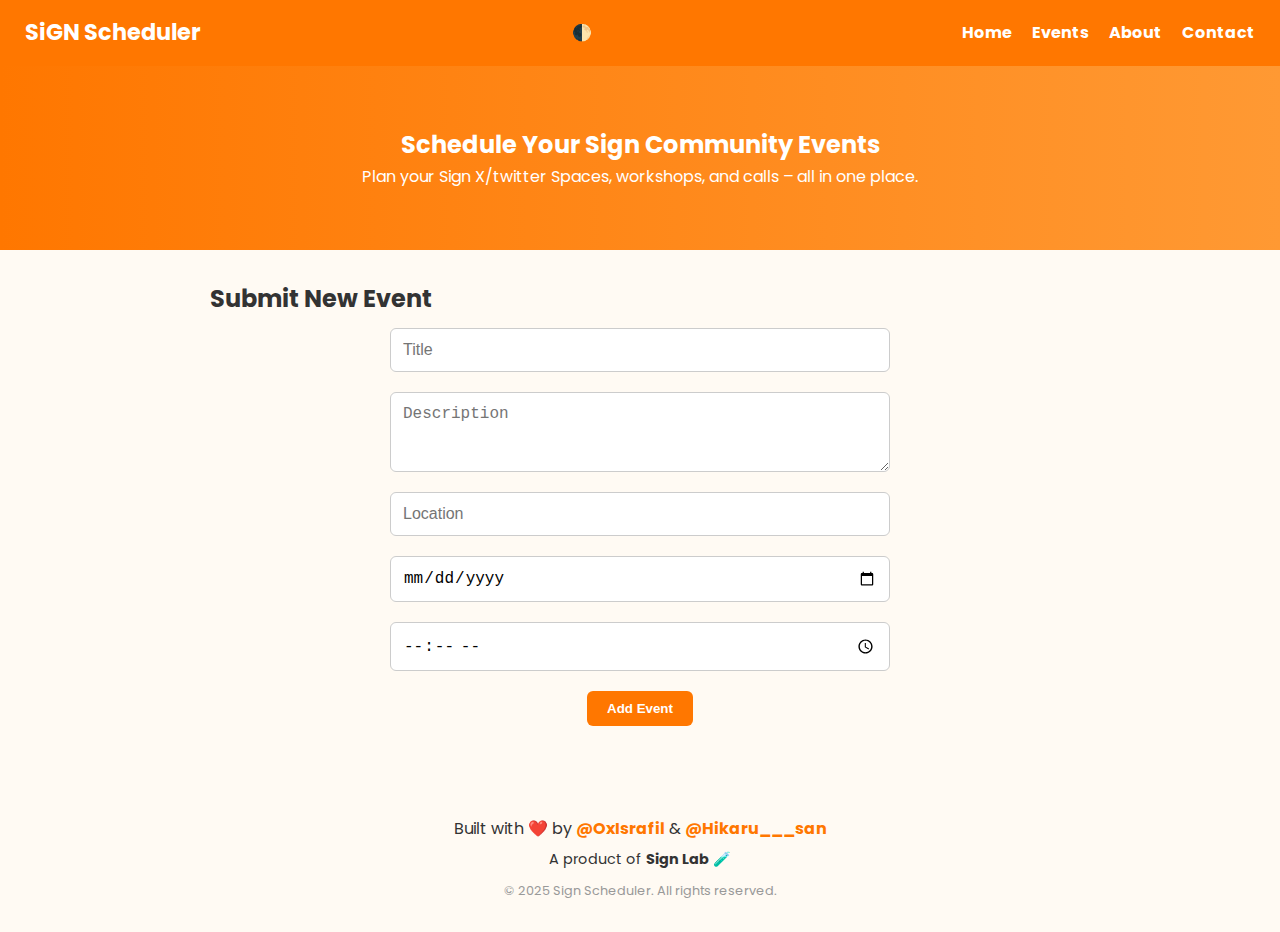
<file: frontend/index.html>
<!DOCTYPE html>
<html lang="en">
<head>
  <meta charset="UTF-8">
  <title>Sign Scheduler - Home</title>
  <link rel="stylesheet" href="styles.css">
  <link rel="icon" type="image/png" href="favicon.png">
  <link href="https://fonts.googleapis.com/css2?family=Poppins:wght@400;600&display=swap" rel="stylesheet">

</head>
<body>
  <!-- Loader -->
  <div id="loader" class="loader"></div>

  <!-- Navbar -->
  <nav class="navbar">
    <div class="logo">SiGN Scheduler</div>
    <div class="theme-toggle" id="themeToggle">🌓</div>
    <div class="menu-toggle" id="menuToggle">&#9776;</div>
    <ul class="nav-links" id="navLinks">
      <li><a href="index.html">Home</a></li>
      <li><a href="pages/events.html">Events</a></li>
      <li><a href="pages/about.html">About</a></li>
      <li><a href="pages/contact.html">Contact</a></li>
    </ul>
  </nav>

  <!-- Hero -->
  <header class="hero">
    <h2>Schedule Your Sign Community Events</h2>
    <p>Plan your Sign X/twitter Spaces, workshops, and calls – all in one place.</p>
  </header>

  <!-- Event Form -->
  <section class="form-section">
    <h2>Submit New Event</h2>
    <form id="eventForm">
      <input type="text" placeholder="Title" name="title" required>
      <textarea placeholder="Description" name="description"></textarea>
      <input type="text" placeholder="Location" name="location">
      <input type="date" name="date" required>
      <input type="time" name="time" required>
      <button type="submit">Add Event</button>
      <p id="formMsg"></p>
    </form>
  </section>

  <!-- Footer -->
  <footer>
  
  <p>
    Built with ❤️ by 
    <a href="https://x.com/OxIsrafil" target="_blank">@OxIsrafil</a> &amp; 
    <a href="https://x.com/Hikaru___san" target="_blank">@Hikaru___san</a>
  </p>
  
  <p style="margin-top: 6px; font-size: 0.9rem;">
    A product of <strong>Sign Lab</strong> 🧪
  </p>
  
  <p style="margin-top: 10px; font-size: 0.8rem; color: #999;">
    &copy; 2025 Sign Scheduler. All rights reserved.
  </p>
</footer>

  <script src="script.js"></script>
</body>
</html>
</file>
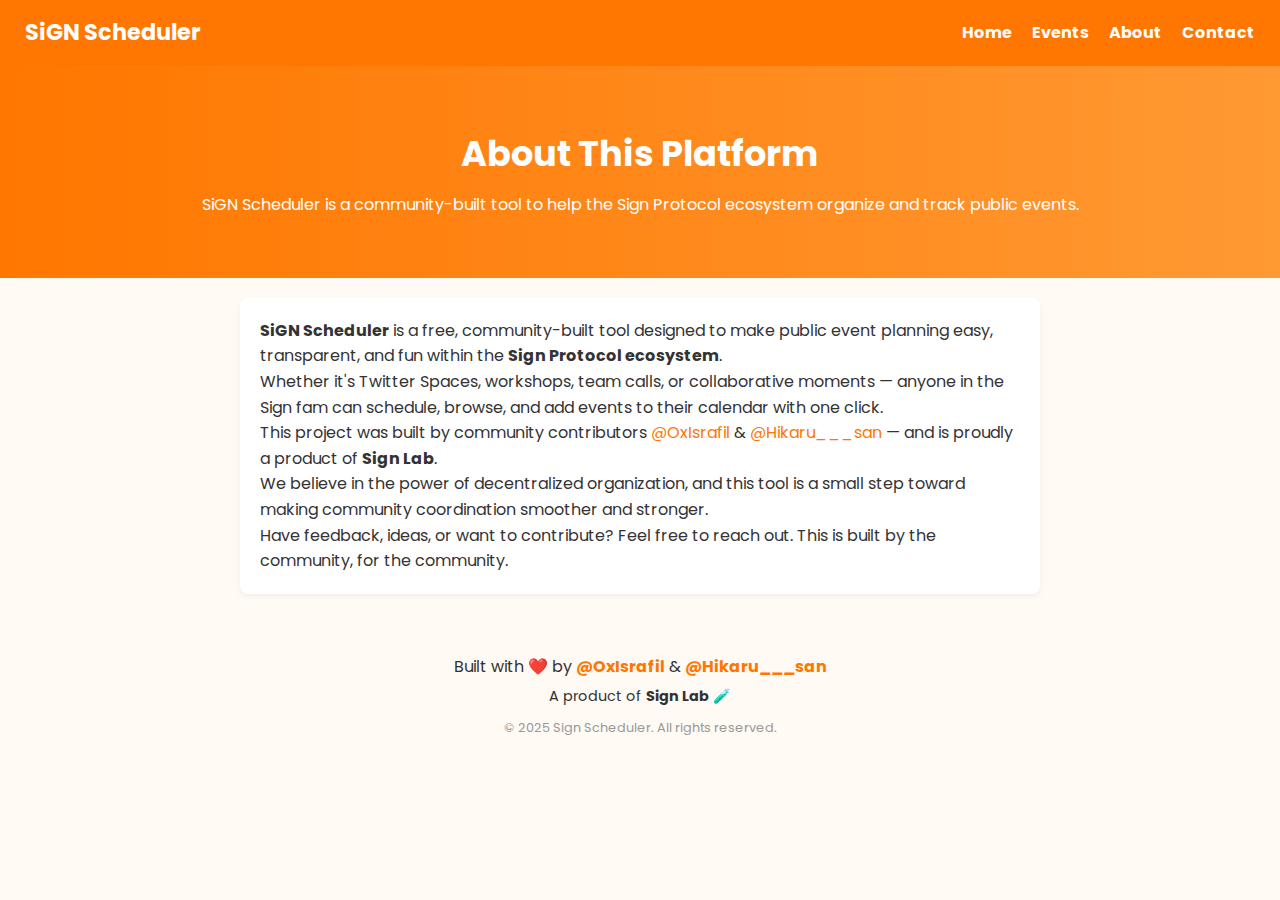
<file: frontend/pages/about.html>
<!DOCTYPE html>
<html lang="en">
<head>
  <meta charset="UTF-8">
  <title>About - SiGN Scheduler</title>
  <link rel="stylesheet" href="../styles.css">
  <link href="https://fonts.googleapis.com/css2?family=Poppins:wght@400;600&display=swap" rel="stylesheet">

</head>
<body>
  <nav class="navbar">
    <div class="logo">SiGN Scheduler</div>
    <div class="menu-toggle" id="menuToggle">&#9776;</div>
    <ul class="nav-links" id="navLinks">
      <li><a href="../index.html">Home</a></li>
      <li><a href="events.html">Events</a></li>
      <li><a href="about.html">About</a></li>
      <li><a href="contact.html">Contact</a></li>
    </ul>
  </nav>

  <header class="hero">
    <h1>About This Platform</h1>
    <p>SiGN Scheduler is a community-built tool to help the Sign Protocol ecosystem organize and track public events.</p>
  </header>

  <section class="info-section">
    <p><strong>SiGN Scheduler</strong> is a free, community-built tool designed to make public event planning easy, transparent, and fun within the <strong>Sign Protocol ecosystem</strong>.</p>

    <p>Whether it's Twitter Spaces, workshops, team calls, or collaborative moments — anyone in the Sign fam can schedule, browse, and add events to their calendar with one click.</p>

    <p>This project was built by community contributors <a href="https://x.com/OxIsrafil" target="_blank">@OxIsrafil</a> &amp; <a href="https://x.com/Hikaru___san" target="_blank">@Hikaru___san</a> — and is proudly a product of <strong>Sign Lab</strong>.</p>

    <p>We believe in the power of decentralized organization, and this tool is a small step toward making community coordination smoother and stronger.</p>

    <p>Have feedback, ideas, or want to contribute? Feel free to reach out. This is built by the community, for the community.</p>
  </section>

  <!-- Footer -->
  <footer>
  
  <p>
    Built with ❤️ by 
    <a href="https://x.com/OxIsrafil" target="_blank">@OxIsrafil</a> &amp; 
    <a href="https://x.com/Hikaru___san" target="_blank">@Hikaru___san</a>
  </p>
  
  <p style="margin-top: 6px; font-size: 0.9rem;">
    A product of <strong>Sign Lab</strong> 🧪
  </p>
  
  <p style="margin-top: 10px; font-size: 0.8rem; color: #999;">
    &copy; 2025 Sign Scheduler. All rights reserved.
  </p>
</footer>
</body>
</html>
</file>
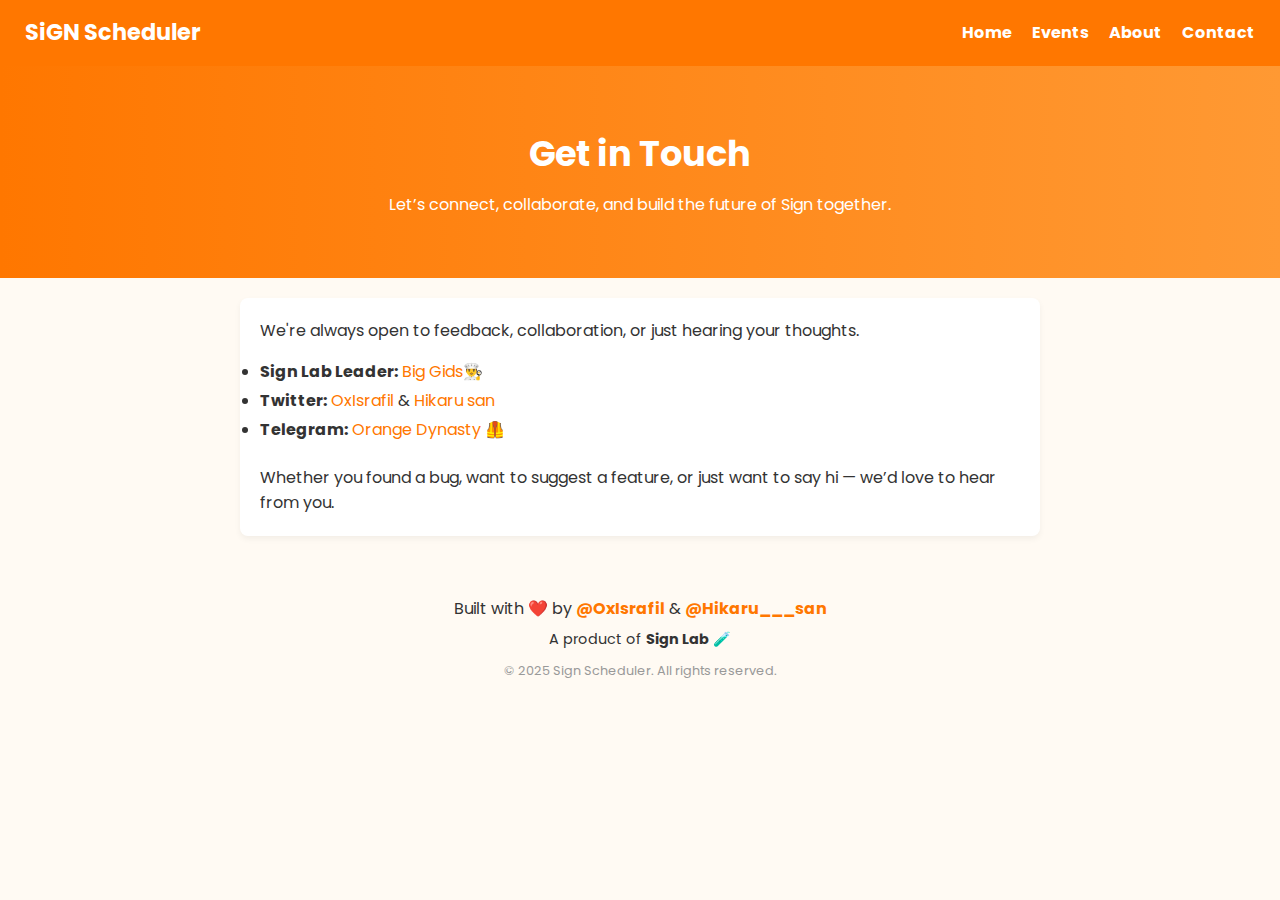
<file: frontend/pages/contact.html>
<!DOCTYPE html>
<html lang="en">
<head>
  <meta charset="UTF-8">
  <title>Contact - SiGN Scheduler</title>
  <link rel="stylesheet" href="../styles.css">
  <link href="https://fonts.googleapis.com/css2?family=Poppins:wght@400;600&display=swap" rel="stylesheet">

</head>
<body>
  <nav class="navbar">
    <div class="logo">SiGN Scheduler</div>
    <div class="menu-toggle" id="menuToggle">&#9776;</div>
    <ul class="nav-links" id="navLinks">
      <li><a href="../index.html">Home</a></li>
      <li><a href="events.html">Events</a></li>
      <li><a href="about.html">About</a></li>
      <li><a href="contact.html">Contact</a></li>
    </ul>
  </nav>

 <header class="hero">
    <h1>Get in Touch</h1>
    <p>Let’s connect, collaborate, and build the future of Sign together.</p>
  </header>

  <section class="info-section">
    <p>We're always open to feedback, collaboration, or just hearing your thoughts.</p>

    <ul style="margin-top: 15px; line-height: 1.8;">
      <li><strong>Sign Lab Leader:</strong> <a href="https://x.com/_biggids" target="_blank">Big Gids👨‍🍳</a></li>
      <li><strong>Twitter:</strong> <a href="https://x.com/OxIsrafil" target="_blank">OxIsrafil</a> & <a href="https://x.com/Hikaru___san" target="_blank">Hikaru san</a></li>
      <li><strong>Telegram:</strong> <a href="https://t.me/orangedynasty/111280" target="_blank">Orange Dynasty 🦺</a></li>
    </ul>

    <p style="margin-top: 20px;">
      Whether you found a bug, want to suggest a feature, or just want to say hi — we’d love to hear from you.
    </p>
  </section>

  <!-- Footer from here👀-->
  <footer>
  
  <p>
    Built with ❤️ by 
    <a href="https://x.com/OxIsrafil" target="_blank">@OxIsrafil</a> &amp; 
    <a href="https://x.com/Hikaru___san" target="_blank">@Hikaru___san</a>
  </p>
  
  <p style="margin-top: 6px; font-size: 0.9rem;">
    A product of <strong>Sign Lab</strong> 🧪
  </p>
  
  <p style="margin-top: 10px; font-size: 0.8rem; color: #999;">
    &copy; 2025 Sign Scheduler. All rights reserved.
  </p>
</footer>
</body>
</html>
</file>
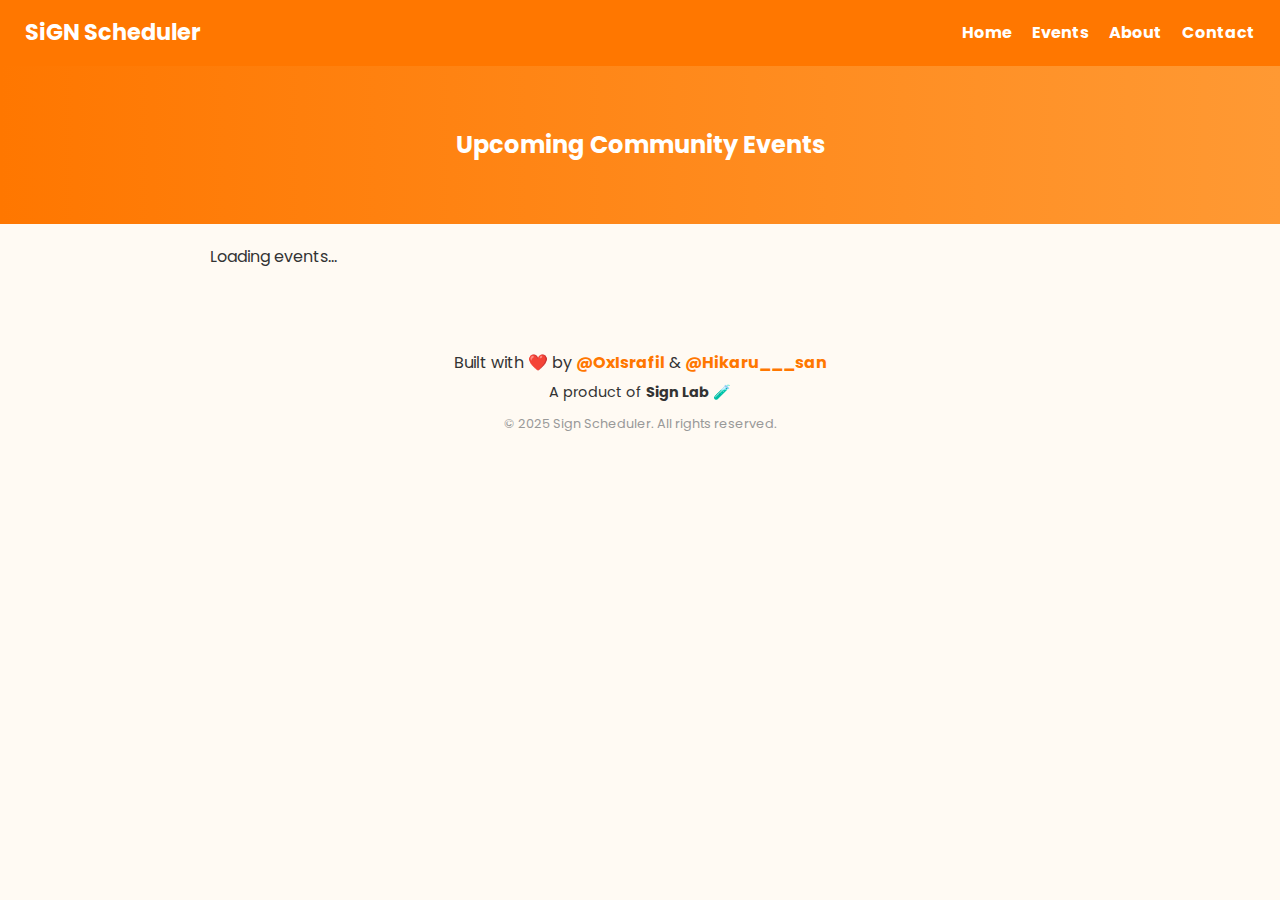
<file: frontend/pages/events.html>
<!DOCTYPE html>
<html lang="en">
<head>
  <meta charset="UTF-8">
  <title>Sign Scheduler - Events</title>
  <link rel="stylesheet" href="../styles.css">
  <link href="https://fonts.googleapis.com/css2?family=Poppins:wght@400;600&display=swap" rel="stylesheet">

</head>
<body>
  <!-- Navbar -->
  <nav class="navbar">
    <div class="logo">SiGN Scheduler</div>
    <div class="menu-toggle" id="menuToggle">&#9776;</div>
    <ul class="nav-links" id="navLinks">
      <li><a href="../index.html">Home</a></li>
      <li><a href="events.html">Events</a></li>
      <li><a href="about.html">About</a></li>
      <li><a href="contact.html">Contact</a></li>
    </ul>
  </nav>

  <header class="hero">
    <h2>Upcoming Community Events</h2>
  </header>

  <section id="eventsList" class="event-list-section">
    <p>Loading events...</p>
  </section>

  <!-- Footer -->
  <footer>
  
  <p>
    Built with ❤️ by 
    <a href="https://x.com/OxIsrafil" target="_blank">@OxIsrafil</a> &amp; 
    <a href="https://x.com/Hikaru___san" target="_blank">@Hikaru___san</a>
  </p>
  
  <p style="margin-top: 6px; font-size: 0.9rem;">
    A product of <strong>Sign Lab</strong> 🧪
  </p>
  
  <p style="margin-top: 10px; font-size: 0.8rem; color: #999;">
    &copy; 2025 Sign Scheduler. All rights reserved.
  </p>
</footer>

  <script src="../script.js"></script>
</body>
</html>
</file>
<file: frontend/styles.css>
/* Reset & Base */
* {
  margin: 0;
  padding: 0;
  box-sizing: border-box;
}

:root {
  --bg: #fffaf3;
  --text: #333;
  --card: #fff;
  --accent: #ff7700;
}

body {
  font-family: 'Poppins', sans-serif;
  background: var(--bg);
  color: var(--text);
  line-height: 1.6;
}

body.dark {
  --bg: #1a1a1a;
  --text: #eee;
  --card: #2a2a2a;
}

/* Links & Buttons */
a {
  color: var(--accent);
  text-decoration: none;
}

a:hover {
  color: #ff5500;
}

button {
  background-color: var(--accent);
  color: white;
  border: none;
  padding: 10px 20px;
  margin-top: 10px;
  cursor: pointer;
  border-radius: 6px;
  font-weight: bold;
  transition: background 0.2s ease;
}

button:hover {
  background-color: #ff8c1a;
}

/* Navbar */
.navbar {
  background: var(--accent);
  color: white;
  padding: 15px 25px;
  display: flex;
  justify-content: space-between;
  align-items: center;
  flex-wrap: wrap;
  position: sticky;
  top: 0;
  z-index: 1000;
}

.navbar .logo {
  font-size: 1.4rem;
  font-weight: bold;
}

/* Mobile Nav by default */
.nav-links {
  list-style: none;
  display: none;
  flex-direction: column;
  background: var(--accent);
  width: 100%;
  padding: 10px 0;
  z-index: 999;
}

.nav-links.active {
  display: flex;
}

.nav-links li {
  padding: 10px 20px;
}

.nav-links a {
  color: white;
  font-weight: bold;
}

.menu-toggle {
  display: block;
  font-size: 1.8rem;
  cursor: pointer;
}

/* Desktop Nav */
@media (min-width: 768px) {
  .nav-links {
    display: flex !important;
    flex-direction: row;
    gap: 20px;
    background: transparent;
    width: auto;
    padding: 0;
    opacity: 1;
  }

  .nav-links li {
    padding: 0;
  }

  .nav-links a {
    color: white;
  }

  .menu-toggle {
    display: none;
  }
}

/* Hero Section */
.hero {
  background: linear-gradient(to right, #ff7700, #ff9933);
  color: white;
  text-align: center;
  padding: 60px 20px;
}

.hero h1 {
  font-size: 2.2rem;
  margin-bottom: 10px;
}

.hero p {
  font-size: 1rem;
}

/* Form & Sections */
section {
  padding: 30px 20px;
  max-width: 900px;
  margin: auto;
}

.form-section form {
  display: flex;
  flex-direction: column;
  align-items: center;
}

form input,
form textarea {
  width: 90%;
  max-width: 500px;
  padding: 12px;
  margin: 10px 0;
  border: 1px solid #ccc;
  border-radius: 6px;
  font-size: 1rem;
}

form textarea {
  resize: vertical;
  min-height: 80px;
}

/* Events List */
.event-list-section {
  display: grid;
  grid-template-columns: 1fr;
  gap: 20px;
  padding: 20px;
}

@media (min-width: 768px) {
  .event-list-section {
    grid-template-columns: repeat(2, 1fr);
  }
}

.event-card {
  background: var(--card);
  padding: 15px;
  border-radius: 8px;
  border: 1px solid #eee;
  box-shadow: 0 3px 8px rgba(255, 119, 0, 0.1);
}

.event-card h3 {
  color: var(--text);
}

.event-card .btn {
  background: var(--accent);
  color: white;
  padding: 6px 14px;
  margin-top: 10px;
  display: inline-block;
  border-radius: 5px;
}

/* Google Calendar Button */
.calendar-btn {
  display: inline-flex;
  align-items: center;
  gap: 6px;
  font-weight: 500;
  background-color: var(--accent);
  padding: 8px 16px;
  border-radius: 6px;
  font-size: 0.95rem;
  transition: background 0.2s ease;
}

.calendar-btn:hover {
  background-color: #ff9222;
}

/* Info Page Styling */
.info-section {
  padding: 20px;
  background: var(--card);
  border-radius: 8px;
  margin: 20px auto;
  max-width: 800px;
  box-shadow: 0 3px 6px rgba(0, 0, 0, 0.05);
}

/* Footer */
footer {
  text-align: center;
  padding: 30px 10px;
  margin-top: 30px;
  background: transparent;
  color: var(--text);
}

footer a {
  color: var(--accent);
  font-weight: bold;
  transition: color 0.3s ease;
}

footer a:hover {
  color: #ff5500;
  text-decoration: underline;
}

footer img {
  display: block;
  margin: 0 auto 10px;
  height: 40px;
}

/* Loader */
.loader {
  position: fixed;
  width: 100vw;
  height: 100vh;
  background: var(--accent);
  z-index: 9999;
  top: 0;
  left: 0;
}

.loader.fade-out {
  opacity: 0;
  transition: opacity 1s ease;
  pointer-events: none;
}
</file>
